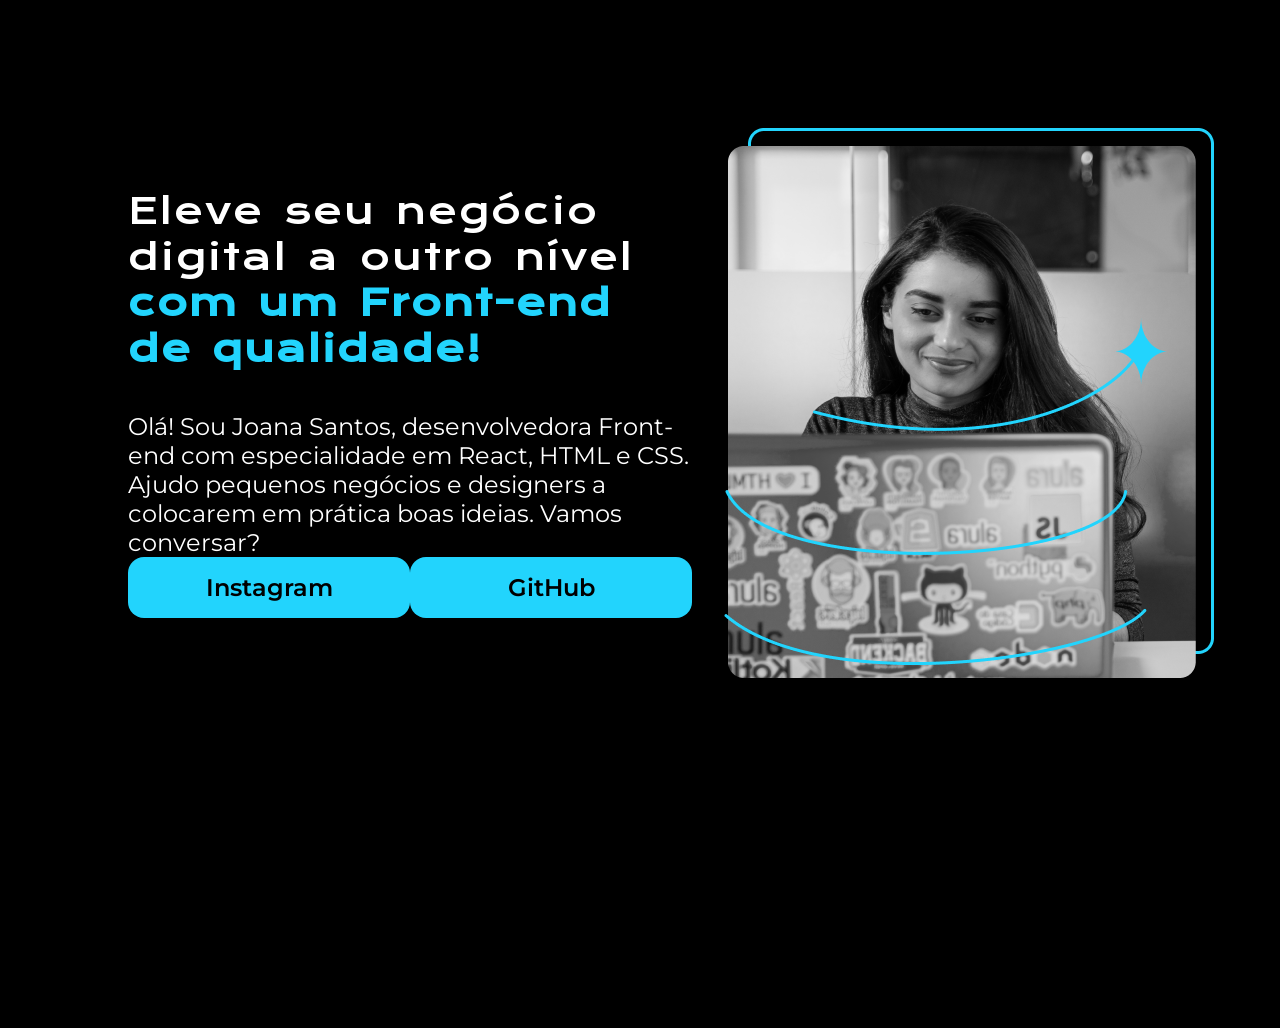
<file: index.html>
<!DOCTYPE html>
<html lang="pt-br">
<head>
    <meta charset="UTF-8"> 
    <meta http-equiv="X-UA-Compatible" content="IE=edge">
    <meta name="viewport" content="width=device-width, initial-scale=1.0">
    <title>Portifolio</title>
    <link rel="stylesheet" href="style.css">
</head>
<body>
    <header></header>
    <main class="container">
        <section class="container__conteudo"> 
            <h1 class="container__conteudo__titulo">Eleve seu negócio digital a outro nível 
            <strong class="titulo-destaque">com um Front-end de qualidade!
            </strong></h1>
            <p class="container__conteudo__texto">Olá! Sou Joana Santos, desenvolvedora 
            Front-end com especialidade em React, HTML e
            CSS. Ajudo pequenos negócios e designers a 
            colocarem em prática boas ideias. Vamos 
            conversar?</p>
        <div class="container__links">
            <a class="container__links__link" href="https://instagram.com/rafaballerini">Instagram</a>
            <a class="container__links__link" href="https://github.com/guilhermeonrails">GitHub</a>
        </div>
        </section>
        <img src="./Imagem.png" alt="Foto da Joana Santos programando">
    
    </main>
    <footer></footer>
</body>
</html>
</file>
<file: style.css>
/* mais sobre view port */
/* https://www.alura.com.br/artigos/guia-de-unidades-no-css */
/* https://developer.mozilla.org/en-US/docs/Web/CSS/box-sizing */

/* guia flex-box */
/* https://css-tricks.com/snippets/css/a-guide-to-flexbox/ */


@import url('https://fonts.googleapis.com/css2?family=Krona+One&family=Montserrat:ital,wght@0,100..900;1,100..900&display=swap');



*{
    margin: 0;
    padding: 0;
}

body{
    height: 100vh;
    background-color: #000;
    color: #fff;
    box-sizing: border-box;
}


.titulo-destaque{
    color: #22D4FD;
}

.container {
    display:flex;
    align-items: center;
    justify-content: space-between;
    gap: 2rem;
    margin: 10%;

}
.container__conteudo{
    width: 650px;
    
}

.container__conteudo__titulo{
    font-size: 36px;
    font-family: 'Krona One', 'sans-serif';
    font-weight: 400;
    word-spacing: 6px;
    letter-spacing: 2px;
    margin-bottom: 40px;
}
.container__conteudo__texto{
    font-size: 24px;
    font-family: 'Montserrat', 'sans-serif';
}

.container__links{
    display: flex;
    justify-content: space-between;
}

/*.container__links a{ }*/

.container__links__link{
    background-color: #22D4FD;
    width: 250px;
    padding: 16px;
    text-align: center;
    font-size: 24px;
    color: #000;
    font-weight: 600;
    text-decoration: none;
    font-family: 'Montserrat';
    border-radius: 16px ;
}
</file>
